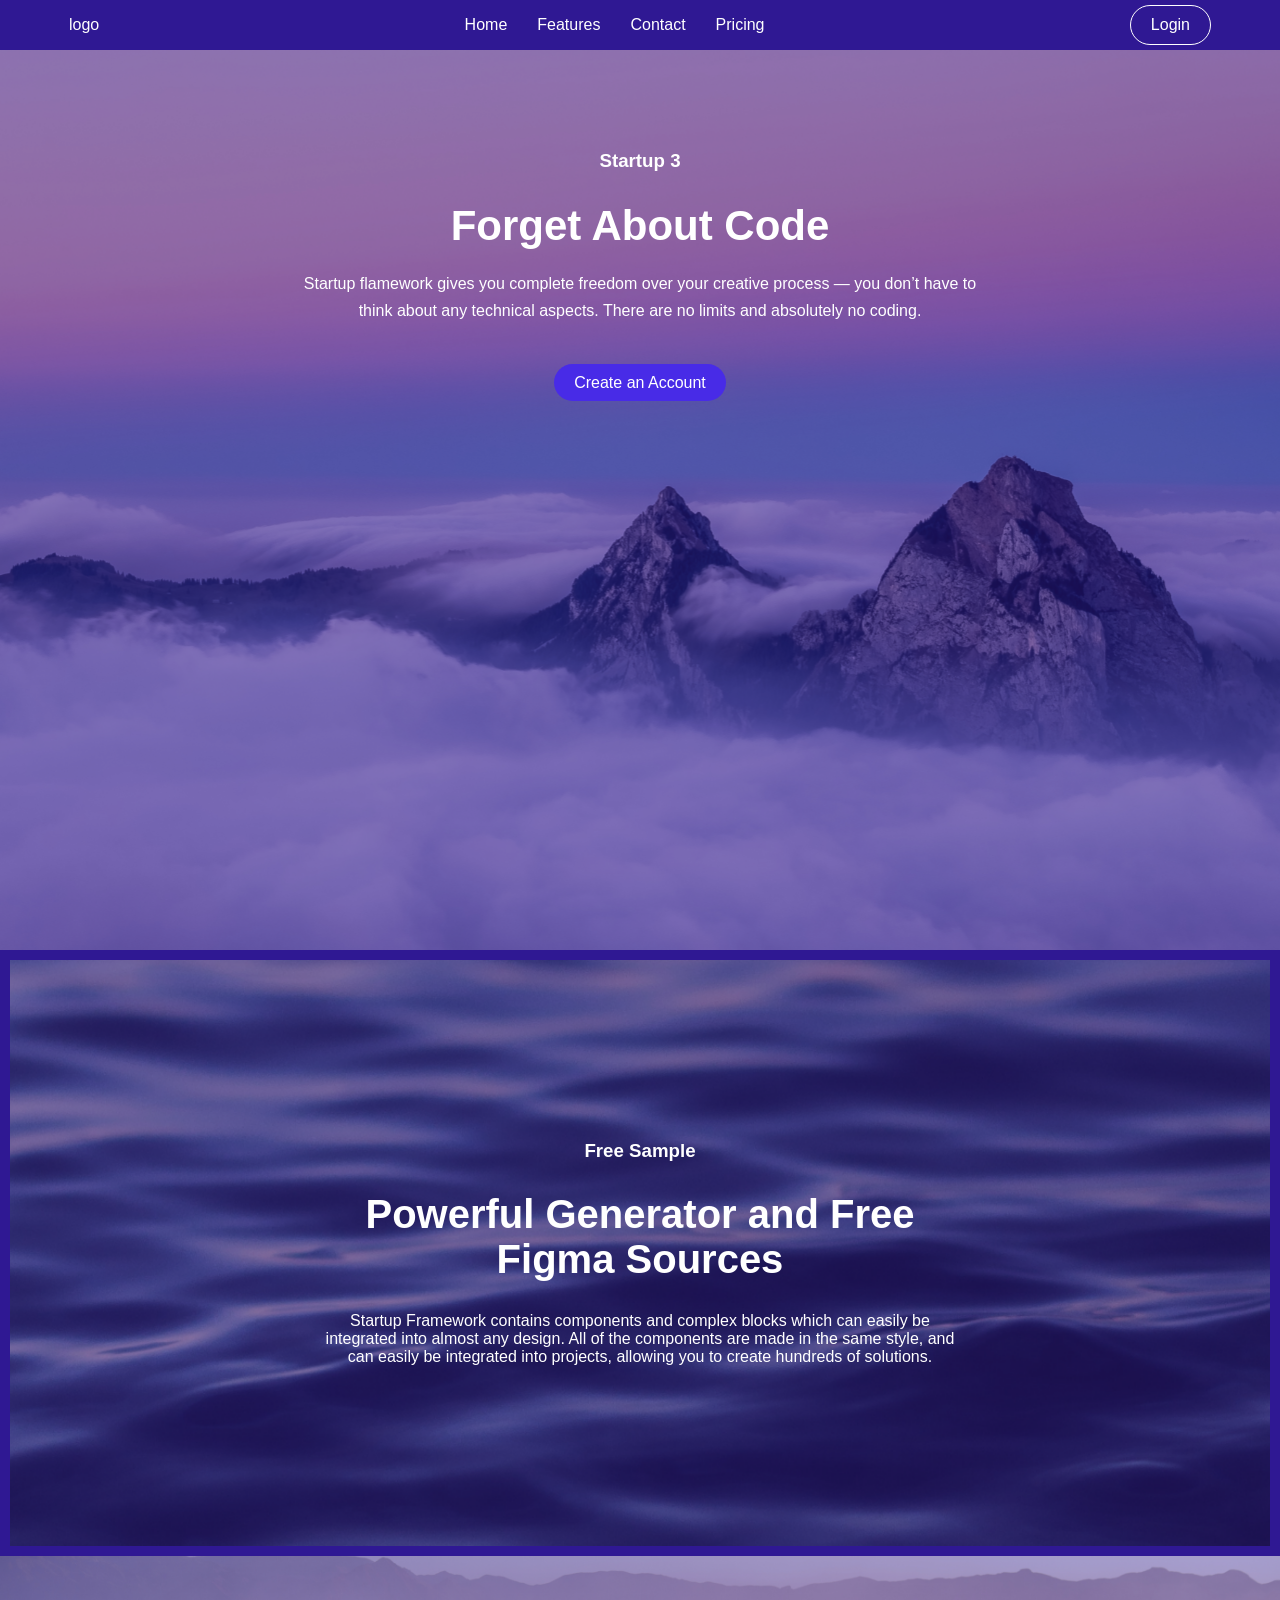
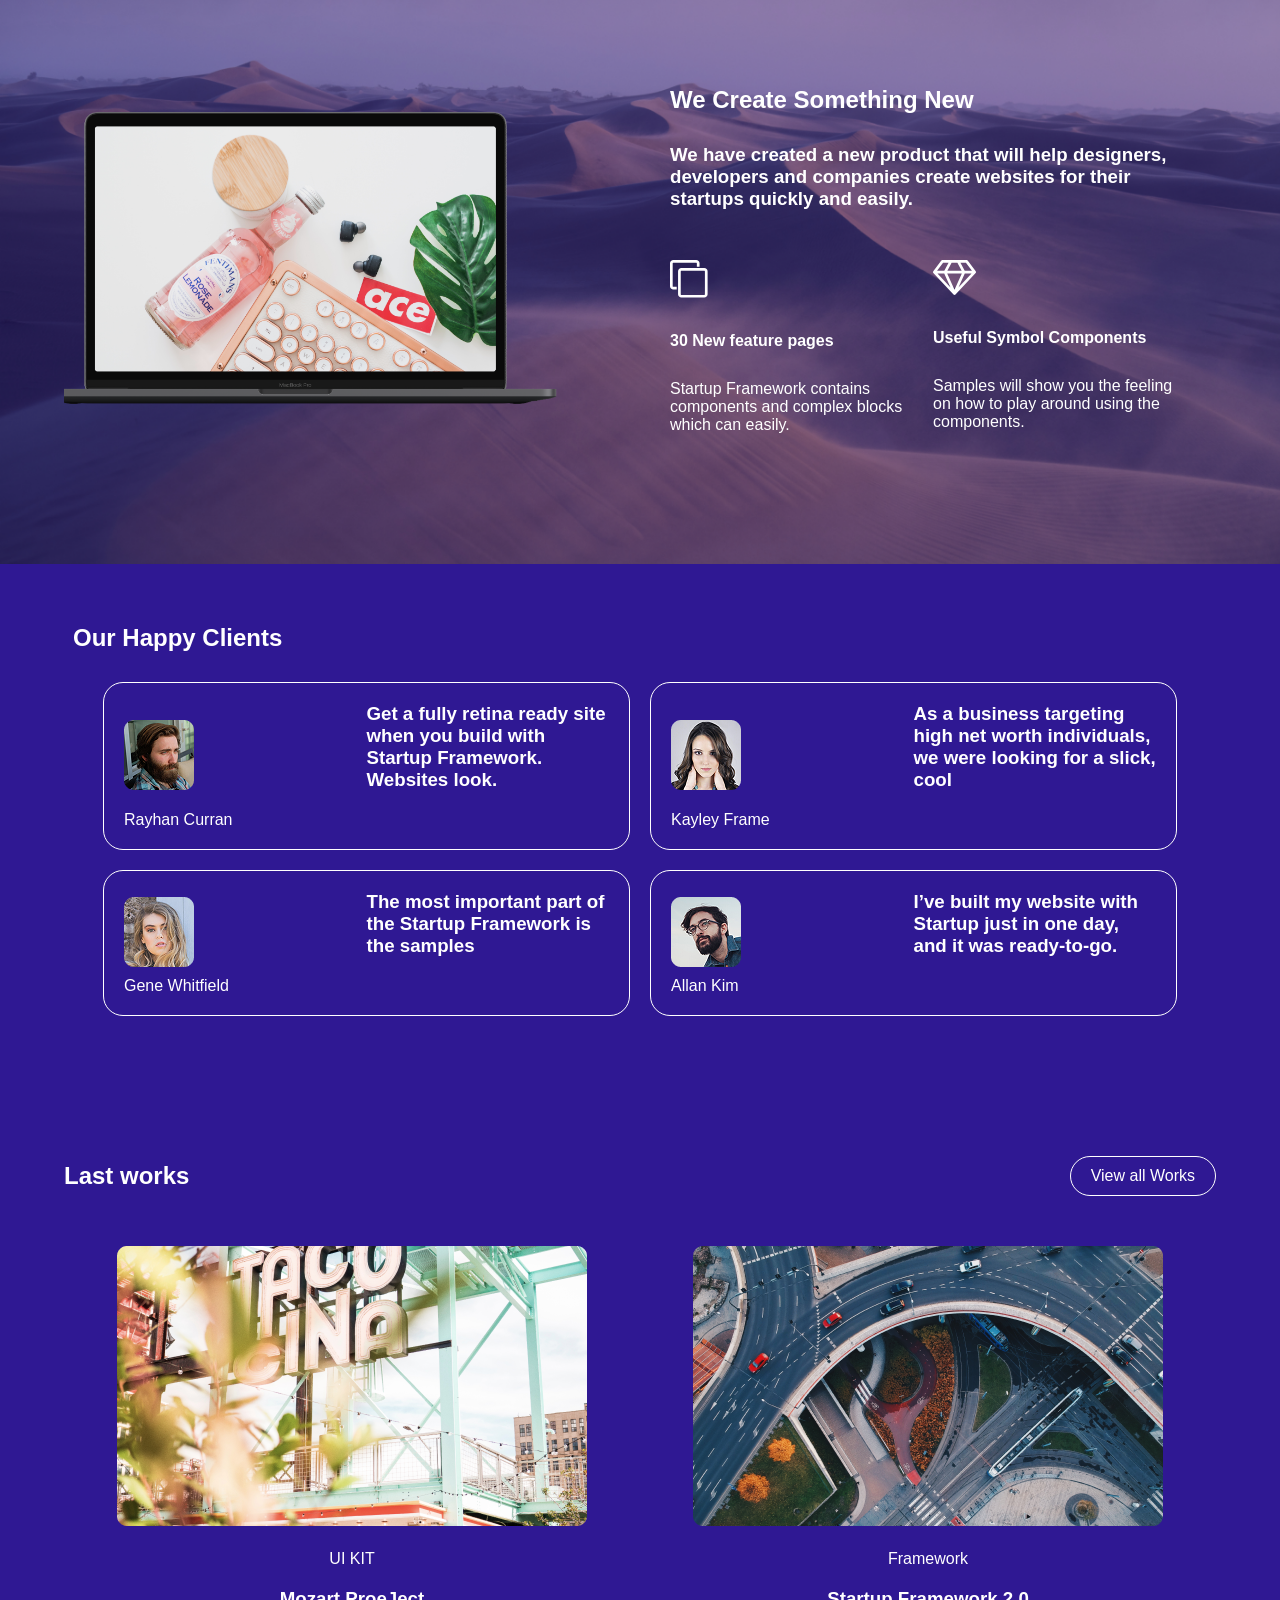
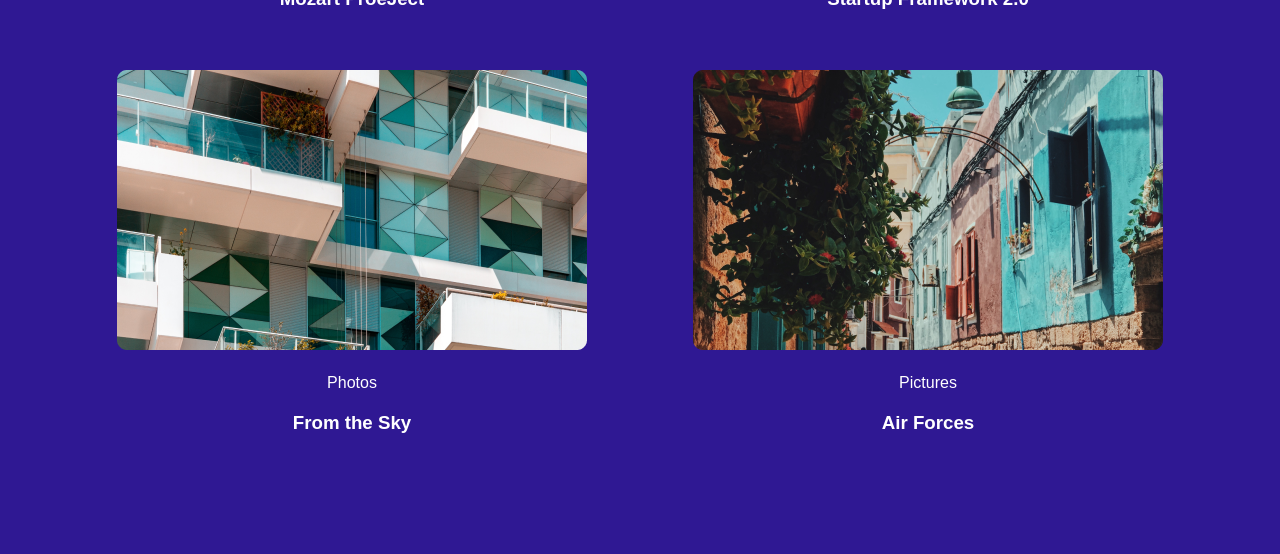
<file: index.html>
<!DOCTYPE html>
<html lang="en">
<head>
    <meta charset="UTF-8">
    <meta name="viewport" content="width=device-width, initial-scale=1.0">
    <link rel="stylesheet" href="style.css">
    <title>landingpage</title>
</head>
<body>
    <header class="header">
        <div class="container">
            <nav class="navbar">

                <div class="logo">logo</div>

                <ul class="nav-menu">
                    <li><a href="#">Home</a></li>
                    <li><a href="#">Features</a></li>
                    <li><a href="#">Contact</a></li>
                    <li><a href="#">Pricing</a></li>

                </ul>
                <a href="login.html"class="login">Login</a>
            </nav>
        </div>
    </header>

    <section class="hero">
        <div class="container">
            <div class="hero-text">
                <h3>Startup 3</h3>
                <h1>Forget About Code</h1>
                <p>Startup flamework gives you complete freedom over your creative process — you don’t have to think about any technical aspects. There are no limits and absolutely no coding. </p>
                
                
                <a href="login.html" id="login" class="btlg">Create an Account</a>
                
            </div>

        </div>
    </section>
    
    <section class="freesample">
        <div class="container">
            <div class="fs-text">
                <h3>Free Sample</h3>
                <h1>Powerful Generator and Free <br> Figma Sources </h1>
                <p>Startup Framework contains components and complex blocks which can easily be <br>integrated into almost any design. All of the components are made in the same style, and <br> can easily be integrated into projects, allowing you to create hundreds of solutions.</p>
            </div>

        </div>
    </section>

    <section class="features">
        <div class="container">
            <div class="content">
            <div class="feat-img">
                <img src="web/img/Mockup@2x.png">
            </div>
            <div class="feat-text">
                <div class="ft-1">
                <h1>We Create Something New</h1>
                <h3>We have created a new product that will help designers,<br> developers and companies create websites for their startups quickly and easily.</h3>
                </div>
                <div class="ft-group">
                <div class="ft-2">
                <img src="web/img/fa-commenting-o.svg" alt="">
                <h4>30 New feature pages</h4>
                <p>Startup Framework contains components and complex blocks which can easily. </p>
                </div>

                <div class="ft-2">
                <img src="web/img/fa-commenting-o1.svg" alt="">
                <h4>Useful Symbol Components</h4>
                <p>Samples will show you the feeling on how to play around using the components.</p>
                </div>
                </div>
            </div>
            </div>
        </div>
    </section>

    <section class="comment">
        <div class="container">
            <h1>Our Happy Clients</h1>
            
            <div class="com-cards">
            <div class="card-text">
            <div class="card-img">
                <img src="web/img/comment-porsons.png">
            </div>
                <h3>Get a fully retina ready site when you build with Startup Framework. Websites look.</h3>
                <p>Rayhan Curran</p>
            </div>

            
            <div class="card-text">
            <div class="card-img">
                <img src="web/img/comment-porsons2.png">
            </div>
                <h3>As a business targeting high net worth individuals, we were looking for a slick, cool</h3>
                <p>Kayley Frame</p>
            </div>

          
            <div class="card-text">  
                <div class="card-img">
                <img src="web/img/comment-porsons3.png">
            </div>
                <h3>The most important part of the Startup Framework is the samples</h3>
                <p>Gene Whitfield</p>
            </div>

            
            <div class="card-text">
            <div class="card-img">
                <img src="web/img/comment-porsons4.png">
            </div>
                <h3>I’ve built my website with Startup just in one day, and it was ready-to-go. </h3>
                <p>Allan Kim</p>
            </div>
            </div>
        </div>
    </section>

    <section class="showcase">
        <div class="container">
            <div class="case-top">
                <h1>Last works</h1>
                <a href="" class="case-btn">View all Works</a>
            </div>

            <div class="case-cards">   
                <div class="card">
                    <img src="web/img/Mask.png">
                    <p>UI KIT </p>
                    <h3>Mozart ProeJect</h3>
                </div>

                <div class="card">
                    <img src="web/img/Mask2.png">
                    <p>Framework</p>
                    <h3>Startup Framework 2.0</h3>
                </div>

                <div class="card">
                    <img src="web/img/Photo.png">
                    <p>Photos</p>
                    <h3>From the Sky</h3>
                </div>

                <div class="card">
                    <img src="web/img/Photo2.png">
                    <p>Pictures</p>
                    <h3>Air Forces</h3>
                </div>
            </div>
        </div>
    </section>
</body>
</html>
</file>
<file: style.css>
* {
    margin:0;
    padding: 0;
    box-sizing: border-box;
    font-family:'Segoe UI', Tahoma, Geneva, Verdana, sans-serif;
}
html {
    scroll-behavior: smooth;
}

body {
    background-color: #2F1893;
}

h1, h2, h3, p, h4 {
    color: #ffff;
}

section {
    padding: 50px 0;
}

.hero {
    height: 100vh;

    background-image: url("web/img/Image.svg");
    background-size: cover;
    background-position: center;
    background-repeat: no-repeat;
}

/* .bgimg {
    max-width: 100%;
    height: 850px;
} */

.container {
    width: 90%;
    max-width: 1200px;
    margin: auto;
}

.navbar {
    display: flex;
    justify-content: space-between;
    align-items: center;
    color:#ffff;
    padding: 5px;

}

.nav-menu {
    display: flex;
    gap: 30px;
    
}

.navbar a  {
    text-decoration: none;
    color: #ffff;
}

.navbar li {
    list-style: none;
}

.nav-menu  a:hover {
    color: rgb(255, 45, 244);
}

.login {
    border:#ffff 1px solid;
    border-radius: 30px;
    padding:10px 20px;
}

.login:hover{
    background-color: #ffff;
    color: black;
}

.header {
    position:sticky;
    top:0;
    z-index: 50;
    background-color: #2F1893;

}

.hero {
    text-align: center;
}

.hero-text p{
    max-width: 700px;
    margin: auto;
    line-height: 1.7;
}

.hero-text p{
    margin-bottom: 50px;
}

.hero-text {
    padding:50px;
}

.hero-text h3  {
    margin-bottom: 30px;
}

.hero-text h1 {
    font-size: 42px;
    margin-bottom: 20px;
}

.hero-text .btlg {
    margin-top: 20px ;
    text-decoration: none;
    color: white;
    background-color: #482BE7;
    border-radius: 30px;
    padding: 10px 20px;
}

.btlg:hover {
    background-color: #583df1;
}

.freesample {
    margin: 10px;
    height:auto;

    background-image: url("web/img/Image.png");
    background-size: cover;
    background-position: center;
    background-repeat: no-repeat;
}

.feat-img img {
    width: 100%;
    max-width: 500px;
}

.fs-text {
    text-align: center;
    padding: 130px;
}

.fs-text h3 {
    margin-bottom:30px;
}

.fs-text h1 {
    font-size: 40px;
    margin-bottom:30px;
}

.features {
    background-image: url("web/img/Rectangle.png");
    background-size: cover;
    background-position: center;
    background-repeat: no-repeat;
}

/* .feat-img {
    background-image: url("web/img/Mockup.png");
    background-size: cover;
    background-position: center;
    background-repeat: no-repeat;
} */

.features .content {
    display: grid;
    grid-template-columns: repeat(2,1fr);
    align-items: center;
    padding: 50px 0;
}

.feat-text {
    margin: 30px;
}

.ft-1 h1{
    margin-bottom: 30px;
}

.ft-1 {
    margin-bottom: 50px;
}

.ft-group {
    display: grid;
    grid-template-columns: repeat(2,1fr);
    gap: 10px;
}

.ft-2 img{
    margin-bottom: 30px;
}

.ft-2 h4 {
    margin-bottom: 30px;
}

/* section comment */

.comment {
    margin: 10px;
}


.com-cards {
    display: grid;
    grid-template-columns: repeat(2,1fr);
    padding: 30px;
    gap: 20px;
}

.card-text {
    display: grid;
    grid-template-columns: repeat(2,1fr);
    align-items: center;    
    border: #ffff 1px solid;
    border-radius: 20px;
    padding: 20px;
}

.case-top {
    display: flex;
    align-items: center;
    justify-content: space-between;

}

.case-btn{
    align-items: center;
    color: #ffff;
    border: #ffff 1px solid;
    border-radius: 30px;
    background-color: rgba(255, 45, 244, 0);
    padding: 10px 20px;
    text-decoration: none;
}

.case-btn:hover{
    background-color:#ffff;
    color: black;
}

.case-cards {
    display: grid;
    grid-template-columns: repeat(2,1fr);
    padding: 30px 0px;
    align-items: center;
    text-align: center;
}

.card {
    padding: 20px 0px;
}

.card img {
    margin-bottom: 20px;
}
.card p, h3 {
    margin-bottom: 20px;
}
/* ////////////////////////////////////////////////login.html กูไม่ได้ใช้ AI////////////////////////////////////*/

.container-form{

}

.text-form h2{
    font-size: 36px;
    color: black;
    text-align: center;
}

form{
    background: white;
    padding: 40px;
    border-radius: 20px;

    max-width: 450px;
    margin: 50px auto;
}



label{
    font-size: 18px;
}

input[type=text],
input[type=password] {
    width: 100%;
    padding: 12px 20px;
    margin: 8px 0;
    display: inline-block;
    border: 1px solid #ccc;
    box-sizing: border-box;
}

button {
    background-color: #04AA6D;
    color: white;
    padding: 14px 20px;
    margin: 8px 0;
    border: none;
    cursor: pointer;
    width: 100%;
}

button:hover{
    opacity: 0.8;
}




/*  */
</file>
